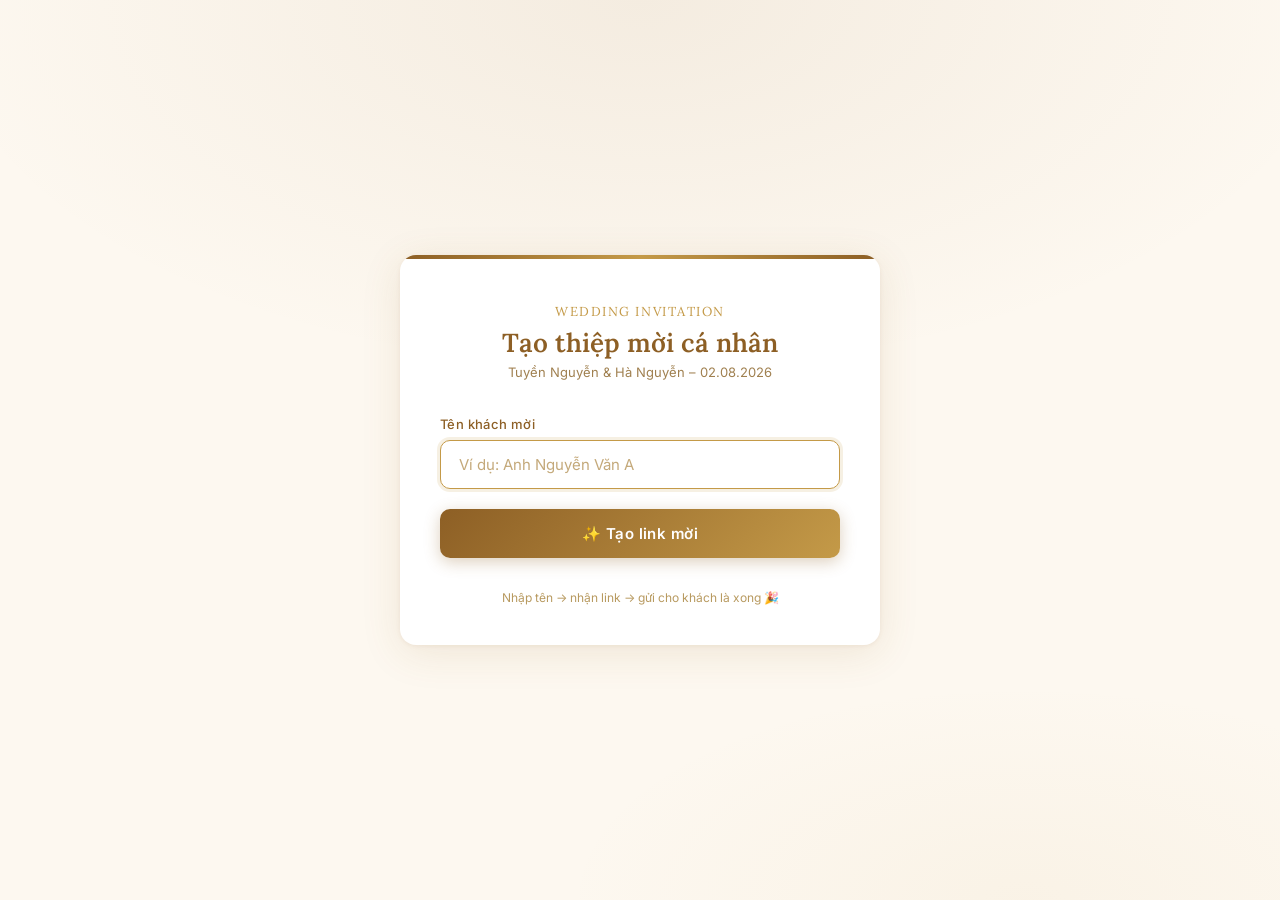
<file: taothiep.html>
﻿<!DOCTYPE html>
<html lang="vi">
<head>
  <meta charset="UTF-8" />
  <meta name="viewport" content="width=device-width, initial-scale=1.0" />
  <title>Tạo thiệp mời cá nhân - Tuyền &amp; Hà</title>
  <link rel="preconnect" href="https://fonts.googleapis.com" />
  <link href="https://fonts.googleapis.com/css2?family=Lora:ital,wght@0,400;0,600;1,400&family=Inter:wght@300;400;500;600&display=swap" rel="stylesheet" />
  <style>
    *,*::before,*::after{box-sizing:border-box;margin:0;padding:0}
    :root{--gold:#8d5f25;--gold-light:#c49a48;--gold-pale:#f5ead8;--bg:#fdf8f0;--white:#ffffff;--text:#3a2a10;--radius:16px}
    body{min-height:100vh;display:flex;align-items:center;justify-content:center;background:var(--bg);background-image:radial-gradient(ellipse 80% 60% at 50% 0%,rgba(141,95,37,.08) 0%,transparent 70%),radial-gradient(ellipse 60% 40% at 80% 100%,rgba(196,154,72,.06) 0%,transparent 60%);font-family:'Inter',sans-serif;color:var(--text);padding:24px}
    .card{background:var(--white);border-radius:var(--radius);box-shadow:0 8px 40px rgba(141,95,37,.12),0 1px 4px rgba(141,95,37,.08);padding:48px 40px 40px;width:100%;max-width:480px;position:relative;overflow:hidden}
    .card::before{content:'';position:absolute;top:0;left:0;right:0;height:4px;background:linear-gradient(90deg,var(--gold),var(--gold-light),var(--gold))}
    .couple-label{font-family:'Lora',serif;font-size:13px;letter-spacing:.12em;text-transform:uppercase;color:var(--gold-light);text-align:center;margin-bottom:6px}
    h1{font-family:'Lora',serif;font-size:26px;font-weight:600;color:var(--gold);text-align:center;margin-bottom:4px;line-height:1.3}
    .subtitle{font-size:13px;color:#a08050;text-align:center;margin-bottom:36px}
    label{display:block;font-size:13px;font-weight:500;color:var(--gold);margin-bottom:8px;letter-spacing:.03em}
    .input-wrap{position:relative;margin-bottom:20px}
    input[type="text"]{width:100%;padding:14px 18px;border:1.5px solid #e8d5b0;border-radius:10px;font-size:15px;font-family:'Inter',sans-serif;color:var(--text);background:var(--gold-pale);outline:none;transition:border-color .2s,box-shadow .2s}
    input[type="text"]::placeholder{color:#c4a97a}
    input[type="text"]:focus{border-color:var(--gold-light);box-shadow:0 0 0 3px rgba(196,154,72,.15);background:#fff}
    .btn-generate{width:100%;padding:15px;background:linear-gradient(135deg,var(--gold),var(--gold-light));color:#fff;border:none;border-radius:10px;font-size:15px;font-weight:600;font-family:'Inter',sans-serif;cursor:pointer;letter-spacing:.03em;transition:transform .15s,box-shadow .15s,opacity .15s;box-shadow:0 4px 16px rgba(141,95,37,.3)}
    .btn-generate:hover{opacity:.92;transform:translateY(-1px);box-shadow:0 6px 22px rgba(141,95,37,.35)}
    .btn-generate:active{transform:translateY(0)}
    #result{display:none;margin-top:28px;padding-top:24px;border-top:1px solid #eeddbb}
    .result-label{font-size:12px;font-weight:600;text-transform:uppercase;letter-spacing:.1em;color:var(--gold-light);margin-bottom:10px}
    .preview-box{background:var(--gold-pale);border:1px solid #e8d5b0;border-radius:10px;padding:14px 16px;font-family:'Lora',serif;font-style:italic;font-size:15px;color:var(--gold);text-align:center;margin-bottom:14px}
    .link-box{display:flex;align-items:center;gap:8px;background:#f9f4ec;border:1.5px solid #e8d5b0;border-radius:10px;padding:10px 14px;margin-bottom:12px}
    #generatedLink{flex:1;font-size:12.5px;color:#6a4a1a;word-break:break-all;line-height:1.5;font-family:'Inter',sans-serif}
    .btn-copy{flex-shrink:0;padding:8px 14px;background:var(--gold);color:#fff;border:none;border-radius:8px;font-size:13px;font-weight:600;font-family:'Inter',sans-serif;cursor:pointer;transition:background .2s,transform .1s;white-space:nowrap}
    .btn-copy:hover{background:var(--gold-light)}
    .btn-copy:active{transform:scale(.97)}
    .btn-copy.copied{background:#4caf50}
    .btn-open{display:block;width:100%;padding:12px;background:transparent;color:var(--gold);border:1.5px solid var(--gold);border-radius:10px;font-size:14px;font-weight:500;font-family:'Inter',sans-serif;cursor:pointer;text-align:center;text-decoration:none;transition:background .2s,color .2s}
    .btn-open:hover{background:var(--gold-pale)}
    .footer{text-align:center;font-size:12px;color:#b89a60;margin-top:32px}
  </style>
</head>
<body>
  <div class="card">
    <p class="couple-label">Wedding Invitation</p>
    <h1>Tạo thiệp mời cá nhân</h1>
    <p class="subtitle">Tuyền Nguyễn &amp; Hà Nguyễn – 02.08.2026</p>

    <label for="guestInput">Tên khách mời</label>
    <div class="input-wrap">
      <input type="text" id="guestInput" placeholder="Ví dụ: Anh Nguyễn Văn A" autocomplete="off" autofocus />
    </div>

    <button class="btn-generate" onclick="generateLink()">✨ Tạo link mời</button>

    <div id="result">
      <p class="result-label">Xem trước thiệp</p>
      <div class="preview-box">
        Trân trọng kính mời<br>
        <strong id="previewName" style="font-style:normal;font-size:17px;"></strong>
      </div>

      <p class="result-label">Link thiệp mời</p>
      <div class="link-box">
        <span id="generatedLink"></span>
        <button class="btn-copy" id="copyBtn" onclick="copyLink()">Sao chép</button>
      </div>

      <a id="openBtn" class="btn-open" href="#" target="_blank">🔗 Mở thiệp mời</a>
    </div>

    <p class="footer">Nhập tên → nhận link → gửi cho khách là xong 🎉</p>
  </div>

  <script>
    var currentLink = '';
    function generateLink() {
      var name = document.getElementById('guestInput').value.trim();
      if (!name) {
        var inp = document.getElementById('guestInput');
        inp.focus();
        inp.style.borderColor = '#e57373';
        setTimeout(function(){ inp.style.borderColor = ''; }, 1500);
        return;
      }
      var base = window.location.origin + window.location.pathname.replace(/\/taothiep\.html$/, '') + '/index.html';
      currentLink = base + '?khach-quy-name=' + encodeURIComponent(name);
      document.getElementById('previewName').textContent = name;
      document.getElementById('generatedLink').textContent = currentLink;
      document.getElementById('openBtn').href = currentLink;
      var resultEl = document.getElementById('result');
      resultEl.style.display = 'block';
      resultEl.scrollIntoView({ behavior: 'smooth', block: 'nearest' });
      var copyBtn = document.getElementById('copyBtn');
      copyBtn.textContent = 'Sao chép';
      copyBtn.classList.remove('copied');
    }
    function copyLink() {
      if (!currentLink) return;
      navigator.clipboard.writeText(currentLink).then(function() {
        var btn = document.getElementById('copyBtn');
        btn.textContent = '✓ Đã chép!';
        btn.classList.add('copied');
        setTimeout(function(){ btn.textContent = 'Sao chép'; btn.classList.remove('copied'); }, 2000);
      }).catch(function() {
        var ta = document.createElement('textarea');
        ta.value = currentLink;
        ta.style.position = 'fixed'; ta.style.opacity = '0';
        document.body.appendChild(ta); ta.select(); document.execCommand('copy'); document.body.removeChild(ta);
        var btn = document.getElementById('copyBtn');
        btn.textContent = '✓ Đã chép!'; btn.classList.add('copied');
        setTimeout(function(){ btn.textContent = 'Sao chép'; btn.classList.remove('copied'); }, 2000);
      });
    }
    document.getElementById('guestInput').addEventListener('keydown', function(e) {
      if (e.key === 'Enter') generateLink();
    });
  </script>
</body>
</html>
</file>
